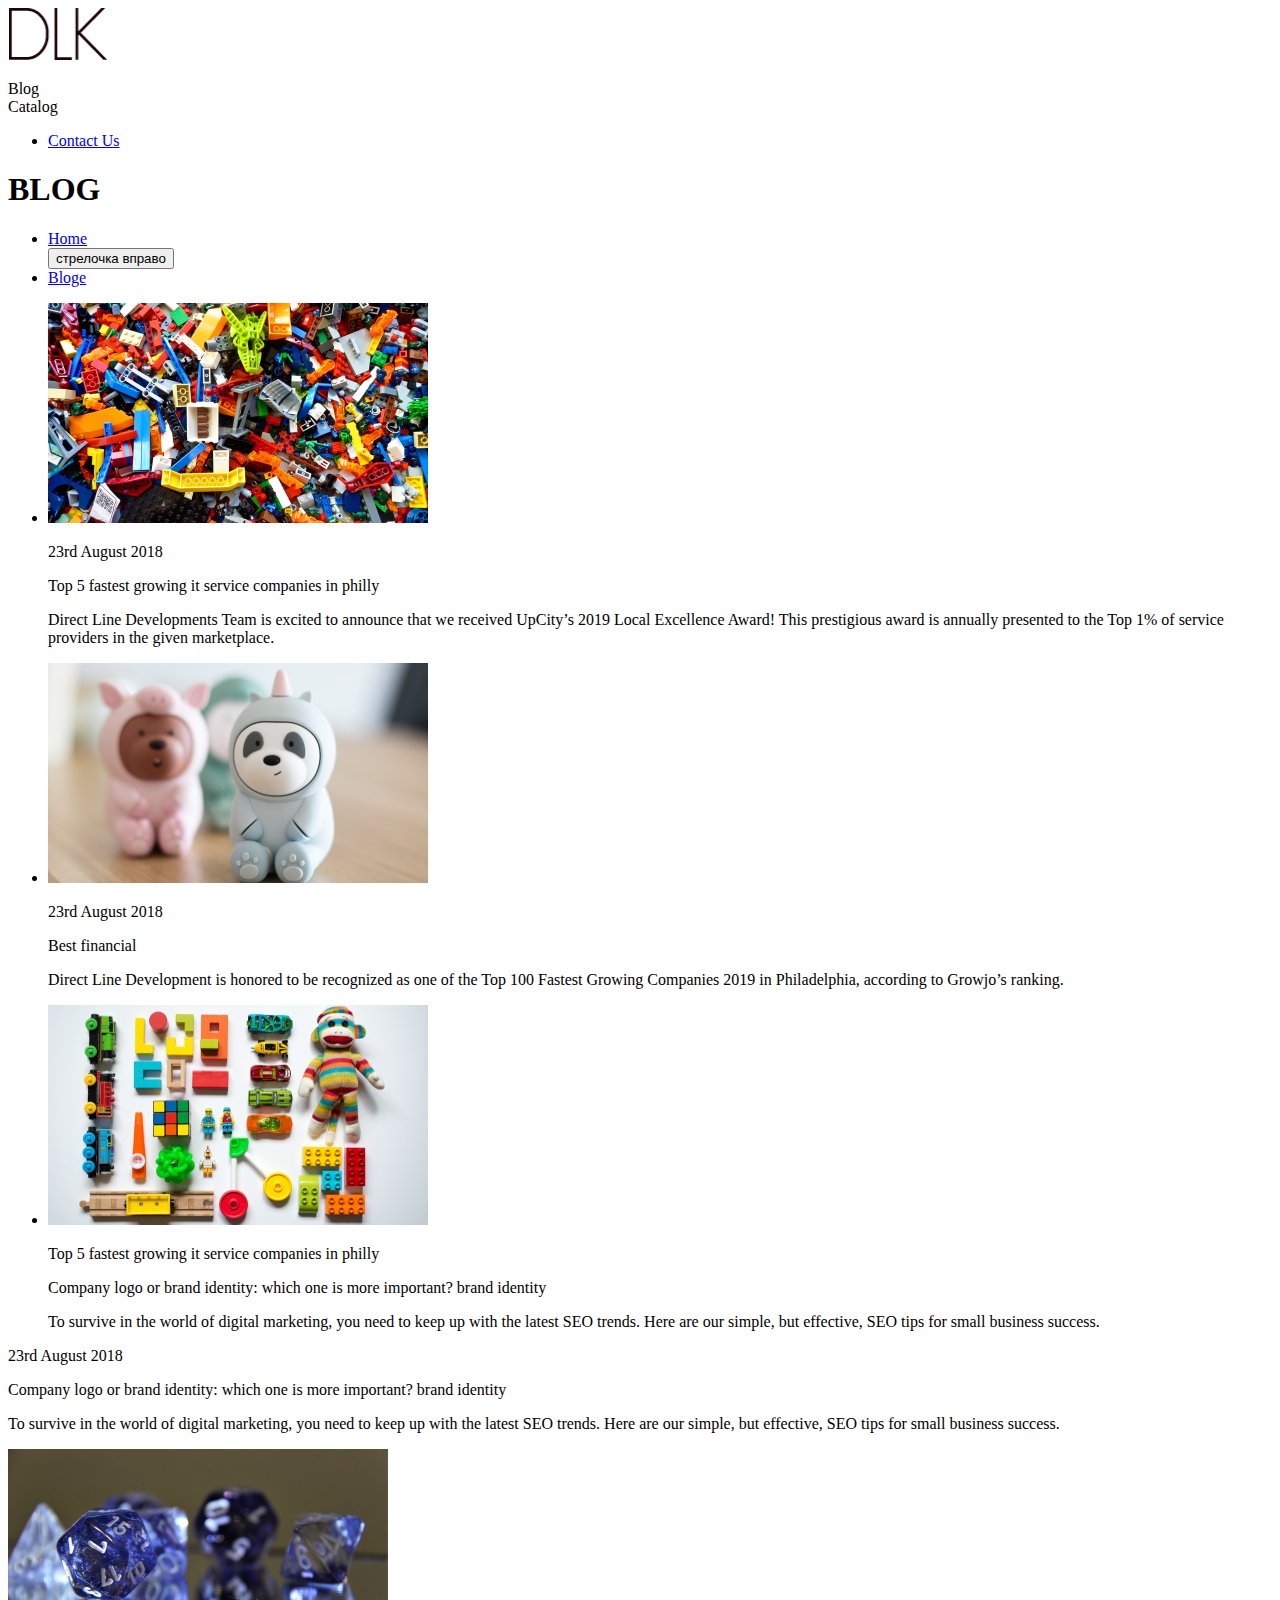
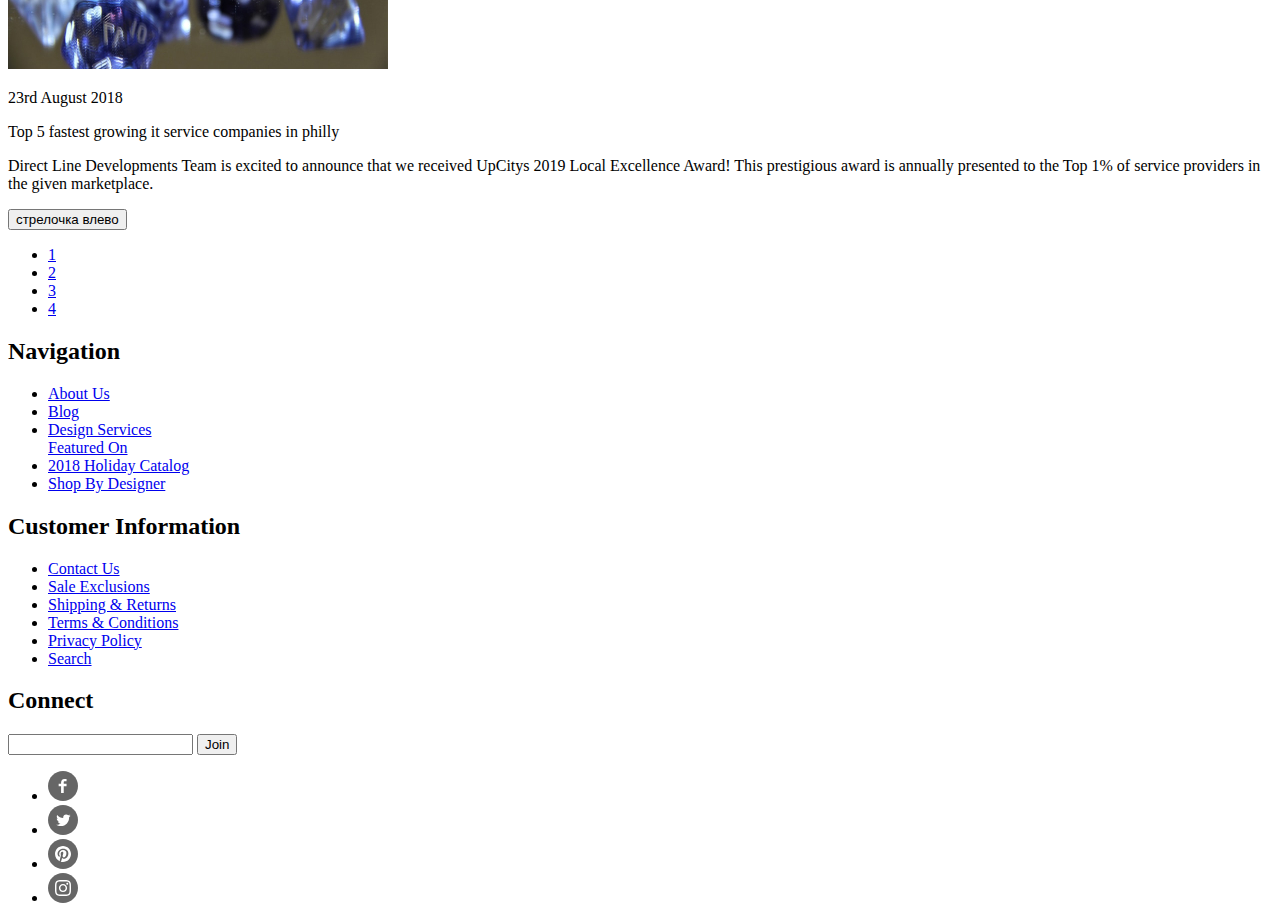
<file: yo-ignatieva-varvara-1-main/pages/blog.html>
<!DOCTYPE html>
<html lang="en">
<head>
    <meta charset="UTF-8">
    <meta http-equiv="X-UA-Compatible" content="IE=edge">
    <meta name="viewport" content="width=device-width, initial-scale=1.0">
    <title>Document</title>
</head>
<header class="heder container">
    <a href="/" class="header__link">
        <img src="./img.html/logo.png" alt="logo" height="52" width="100">
        <nav class="header__nav">
            <ul class="header__list">
            </ul>
            <li class="header__list-item undotted"><a href="#" class="header__list-link"></a>Blog</li>
                <li class="header__list-item undotted"><a href="#" class="header__list-link"></a>Catalog</li>
                <l<img src="./img.html/lego.jpg" alt="lego" >

            <ul class="header__list header__contact">
                <li class="header__list header__contact">
                    <a href="/" class="header__list-link linl__info">Contact Us</a>
                </li>
            </ul>
        </nav>
</header>
<main>
    <section class="containe__breadcrumps">
        <h1 class="title breadcrumps__title">BLOG</h1>
            <ul class="breadcrumps__list">
                <li class="breadcrumps__list-item"> <a class="breadcrumps__list-link" href="/">Home</a></li>
                <button class="pagination__arrow">стрелочка вправо</button> 
                <li class="breadcrumps__list-item"> <a class="breadcrumps__list-link" href="/">Bloge</a></li>
            </ul>
    </section>
    <section class="container__posts">
        <ul class="posts__list">
            <li class="posts__list-item">
                <img src="./img.html/lego.jpg" alt="lego" width="380px" height="220px">
                    <p class="posts__list-date">23rd August 2018</p>
                     <p class="">Top 5 fastest growing it service companies in philly</p>
                        <p class="">Direct Line Developments Team is excited to announce that we received UpCity’s 2019 Local Excellence Award! This prestigious award is annually presented to the Top 1% of service providers in the given marketplace.</p>
            </li>

            <li class="posts__list-item">
              <img src="./img.html/unicorn.jpg" alt="unicorn" width="380px" height="220px">
                <p class="posts__list-date">23rd August 2018</p>
                <p class="description">Best financial</p>
                <p class="description">Direct Line Development is honored to be recognized as one of the Top 100 Fastest Growing Companies 2019 in Philadelphia, according to Growjo’s ranking.</p>

            </li>

            <li class="posts__list-item class">
                <img src="./img.html/toys.jpg" alt="toys">
                <p class="posts__list-date">Top 5 fastest growing it service companies in philly</p>
                <p class="description">Company logo or brand identity: which one is more important? brand identity</p>
                <p class="description">To survive in the world of digital marketing, you need to keep up with the latest SEO trends. Here are our simple, but effective, SEO tips for small business success.</p>

            </li>
        </ul>
        <p class="posts__list-date">23rd August 2018</p>
                <p class="description">Company logo or brand identity: which one is more important? brand identity</p>
                <p class="description">To survive in the world of digital marketing, you need to keep up with the latest SEO trends. Here are our simple, but effective, SEO tips for small business success.</p>
            </li>


            <li class="posts__list-item">
                <img src="./img.html/dice.jpg" alt="dice">
                <p class="posts__list-date">23rd August 2018</p>
                <p class="description">Top 5 fastest growing it service companies in philly</p>
                <p class="description">Direct Line Developments Team is excited to announce that we received UpCitys 2019 Local Excellence Award! This prestigious award is annually presented to the Top 1% of service providers in the given marketplace.</p>
            </li>
        </ul>
    </ul>
    <div class="pagination">
       <button class="pagination__arrow">стрелочка влево</button> 
       <ul class="pagination__list">
         <li class="pagination__item">   
            <a href="#">1</a>
        </li>
        <li class="pagination__list-date">
            <a href="#">2</a>
        </li>
            <li class="pagination__item">   
                <a href="#">3</a>
            </li>
            <li class="pagination__list">
                <a href="#">4</a>
            </li>
       </ul>
    </div>
    </section>
</main>
<footer>
    <section class="footer__navigation">
        <h2>Navigation</h2>
            <ul class="footer__list">
                <li class="footer__list-item">
                    <a href="#">About Us</a>
                </li>

                <li class="footer__list-item">
                    <a href="#">Blog</a>
                </li>
                
                <li class="footer__list-item">
                    <a href="#">Design Services</a>
                </li>

                    <a href="#">Featured On</a>

                <li class="footer__list-item">
                    <a href="#">2018 Holiday Catalog</a>
                </li>

                <li class="footer__list-item">
                    <a href="#">Shop By Designer</a>

                </li>
            </ul>
    </section>
    <section class="footer__inbuformation">
        <h2>Customer Information</h2>
            <ul class="footer__list">
                <li class="footer__list-item">
                    <a href="#">Contact Us</a>
                </li>

                <li class="footer__list-item">
                    <a href="#">Sale Exclusions</a>
                </li>

                <li class="footer__list-item">
                    <a href="#">Shipping & Returns</a>
                </li>
                
                <li class="footer__list-item">
                    <a href="#">Terms & Conditions</a>
                </li>

                <li class="footer__list-item">
                    <a href="#">Privacy Policy</a>
                </li>

                <li class="footer__list-item">
                    <a href="#">Search</a>
                </li>
        </ul>
    </section>

    <section class="footer__connect">
        <h2>Connect</h2>
        <input type="search">
        <button class="">Join</button>
        <ul class="footer__list">

            <li class="footer__list-item">
                <a href="https://ru-ru.facebook.com/"><img src="./img.html/Facebook.svg" alt="переход на фейсбук"></a>
            </li>

            <li class="footer__list-item">
                <a href="https://twitter.com/?lang=ru"><img src="./img.html/Twitter.svg" alt="переход на твиттер"></a>

            </li>
            <li class="footer__list-item">
               <a href="https://ru.pinterest.com/"><img src="./img.html/Pinterest.svg" alt=" переход на пинтерест"></a>
            </li>

            <li class="footer__list-item">
                <a href="https://www.instagram.com/"><img src="./img.html/Instagram.svg" alt=" переход на инстаграм"></a>
            </li>
        </ul>
    </section>
</footer>

    </body>
    </html>
</file>
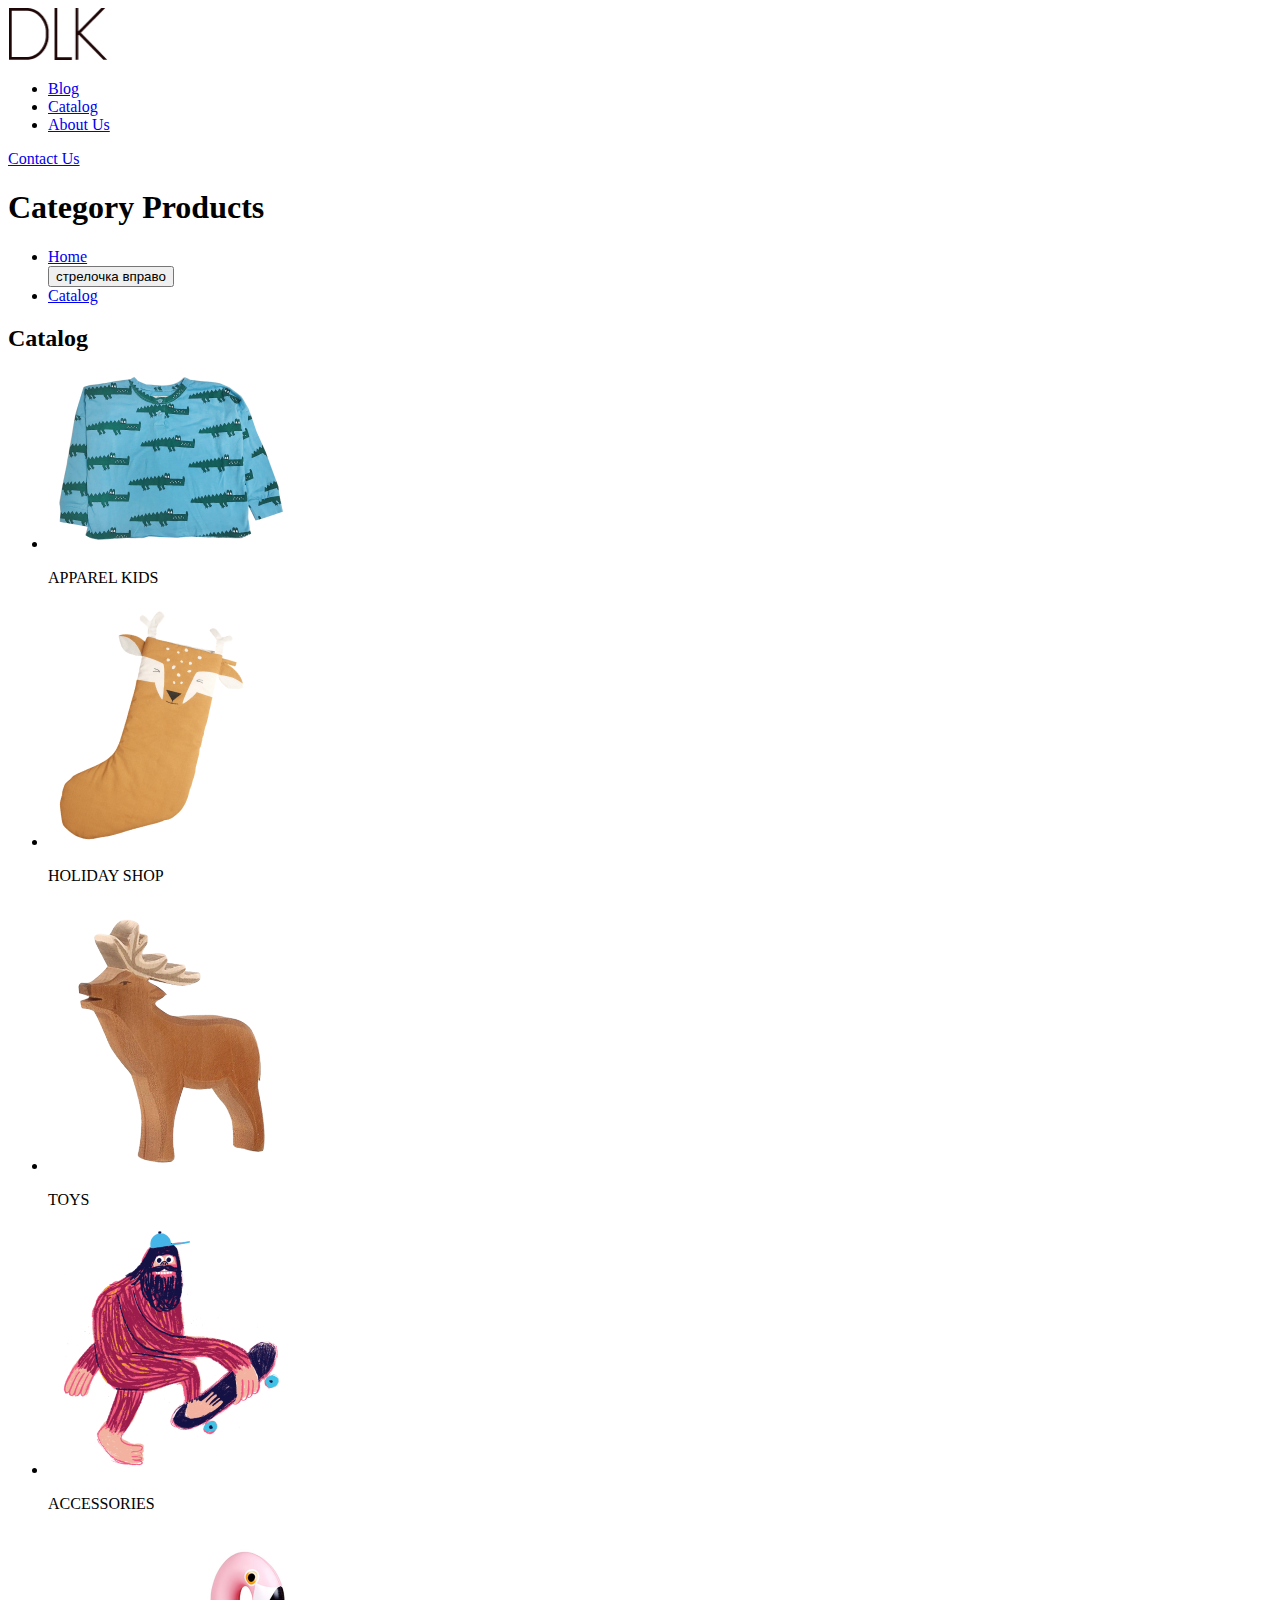
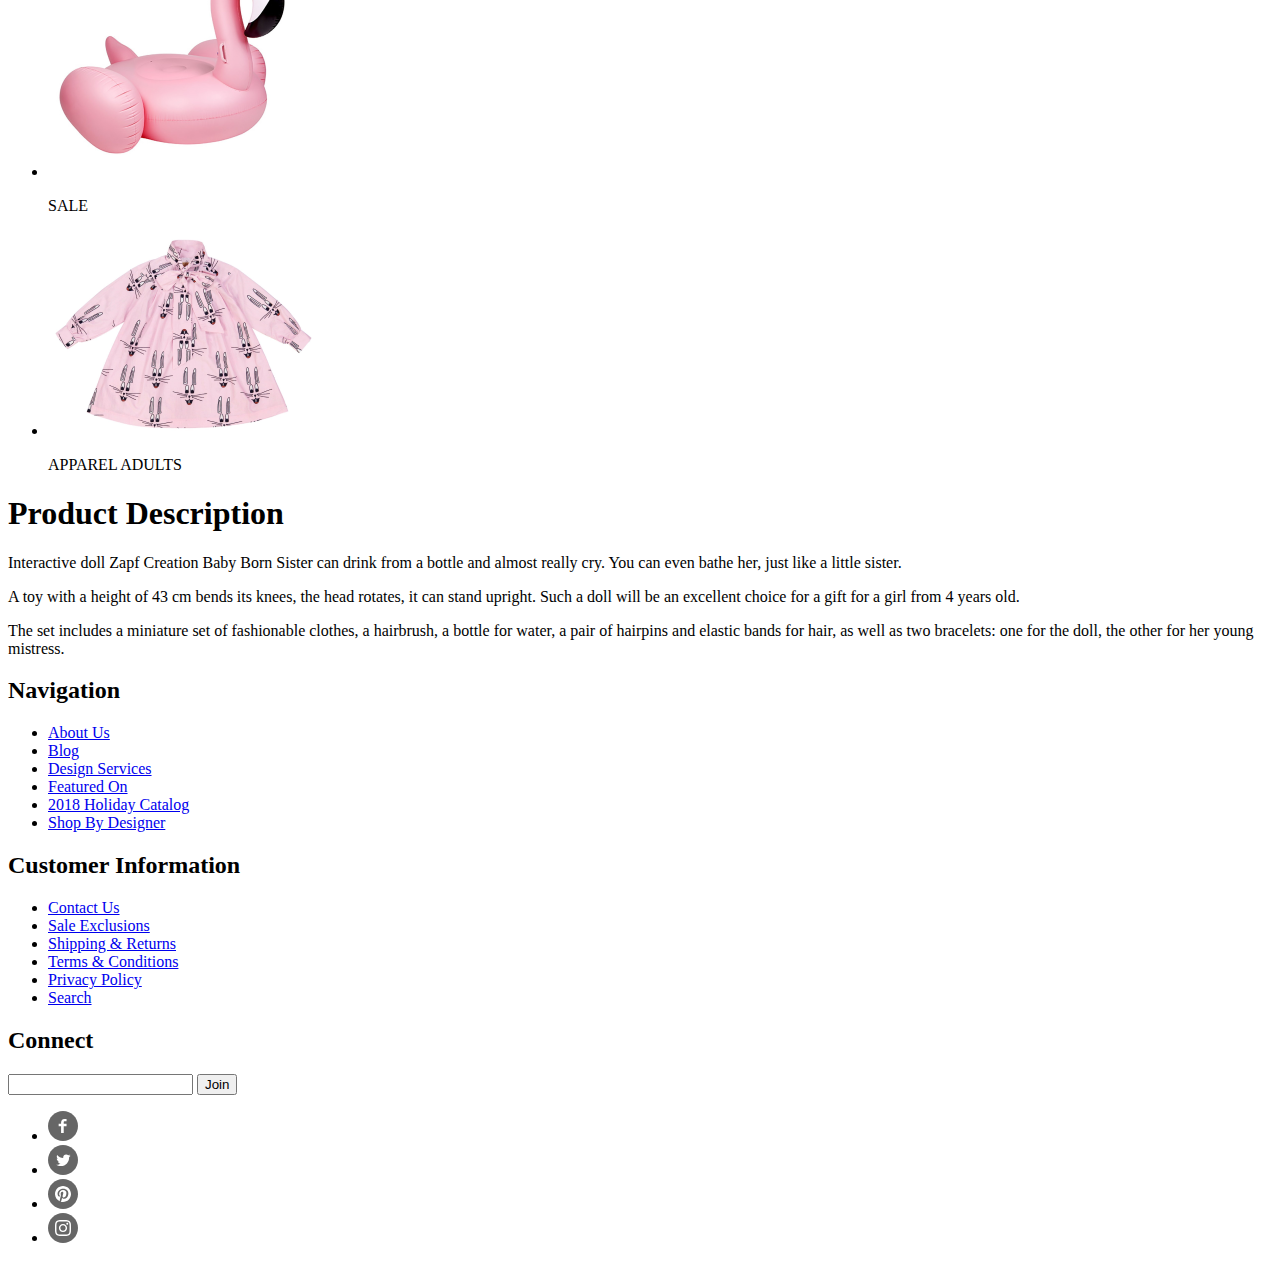
<file: yo-ignatieva-varvara-1-main/pages/catalog.html>
<!DOCTYPE html>
<html lang="en">
<head>
    <meta charset="UTF-8">
    <meta http-equiv="X-UA-Compatible" content="IE=edge">
    <meta name="viewport" content="width=device-width, initial-scale=1.0">
    <title>Document</title>
</head>
<header class="header__container">
    <a href="/" class="header__link">
    <img src="./img.html/logo.png" width="100px" height="52px">
    <nav class="header__nav">
        <ul class="header__list">
            <li class="header__list-item undotted"><a href="#" class="header__list-link">Blog</a></li>
            <li class="header__list-item undotted"><a href="#" class="header__list-link">Catalog</a></li>
            <li class="header__list-item undotted"><a href="#" class="header__list-link">About Us</a></li>
        </ul>
        <ul class="header__list header__contact"></ul>
        <li class="header__list-item header__contact-item undotted"><a class="header__list-link linl__info " href="#">Contact Us</a></li>
    </nav>
    </a>
</header>
<main>
    <section class="container">
        <h1 class="title breadcrumps__title">Category Products</h1>
        <ul class="breadcrumps__list">
            <li class="breadcrumps__list-item"><a href="#" class="breadcrumps__list-link">Home</a></li>
            <button class="pagination__arrow">стрелочка вправо</button> 
            <li class="breadcrumps__list-item"><a href="#" class="breadcrumps__list-link">Catalog</a></li>
        </ul>
    </section>
     <section class="container__category">
        <h2 class="hidden">Catalog</h2>
        <ul class="category__list">
            <li class="category__list">
                <img src="./img.html/APPARELKIDS.png" alt="apparel kids" class="category__list-img">
                    <a href="#" class="category__list-link"></a>
                    <p class="category__list-link">APPAREL KIDS</p>
            </li>
            <li class=" products__list-item">
                <img src="./img.html/HOLIDAYSHOP.png" alt="HOLIDAY SHOP" class="category__list-img">
                    <a href="#" class="products__list-link"></a>
                    <p class="description">HOLIDAY SHOP</p>
            </li>
            <li class="category__list-item">
                <img src="./img.html/TOYS.png" alt="toys" class="category__list-img">
                <a href="#" class="category__list-link"></a>
                <p class="description"> TOYS</p>
            </li>
            <li class="category__list-item">
                <img src="./img.html/ACCESSORIES.png" alt="ACCESSORIES" class="category__list-img">
                <a href="#" class="category__list-link"></a>
                    <p class="description">ACCESSORIES</p>
            </li>
            <li class="category__list-item">
                <img src="./img.html/flamingos.png" alt="SALE" class="category__list-img">
                <a href="#" class="category__list-link"></a>
                    <p class="description">SALE</p>
            </li>
            <li class="category__list-item">
                <img src="./img.html/APPARELADULTS.png" alt="APPAREL ADULTS" class="category__list-img">
                <a href="#" class="category__list-link"></a>
                    <p class="descriptiondescription">APPAREL ADULTS</p>
            </li>
        </ul>
     </section>
     <section class="container__">
        <h1>Product Description</h1>
            <p class="description">Interactive doll Zapf Creation Baby Born Sister can drink from a bottle and almost really cry. You can even bathe her, just like a little sister.</p>
            <p class="description">A toy with a height of 43 cm bends its knees, the head rotates, it can stand upright. Such a doll will be an excellent choice for a gift for a girl from 4 years old.</p>
            <p class="description">The set includes a miniature set of fashionable clothes, a hairbrush, a bottle for water, a pair of hairpins and elastic bands for hair, as well as two bracelets: one for the doll, the other for her young mistress.</p>
     </section>
     <footer>
        <section class="footer__navigation">
            <h2>Navigation</h2>
                <ul class="footer__list">
                    <li class="footer__list-item">
                        <a href="#">About Us</a>
                    </li>
    
                    <li class="footer__list-item">
                        <a href="#">Blog</a>
                    </li>
                    
                    <li class="footer__list-item">
                        <a href="#">Design Services</a>
                    </li>
    
                    <li class="footer__information">
                        <a href="#">Featured On</a>
                    </li>
    
                    <li class="footer__list-item">
                        <a href="#">2018 Holiday Catalog</a>
                    </li>
    
                    <li class="footer__list-item">
                        <a href="#">Shop By Designer</a>
                    </li>
                </ul>
        </section>
        <section class="footer__information">
            <h2>Customer Information</h2>
                <ul class="footer__list">
                    <li class="footer__list-item">
                        <a href="#">Contact Us</a>
                    </li>
                    <li class="footer__information">
                        <a href="#">Sale Exclusions</a>
                    </li>
    
                    <li class="footer__list-item">
                        <a href="#">Shipping & Returns</a>
                    </li>
                    
                    <li class="footer__list-item">
                        <a href="#">Terms & Conditions</a>
                    </li>
    
                    <li class="footer__list-item">
                        <a href="#">Privacy Policy</a>
                    </li>
    
                    <li class="footer__list-item">
                        <a href="#">Search</a>
                    </li>
            </ul>
        </section>
        <section class="footer__connect">
            <h2>Connect</h2>
            <input type="search">
            <button class="type">Join</button>
            <ul class="footer__list">
    
                <li class="footer__list-item">
                    <a href="https://ru-ru.facebook.com/"><img src="./img.html/Facebook.svg" alt="переход на фейсбук"></a>
                </li>
    
                <li class="footer__list-item">
                    <a href="https://twitter.com/?lang=ru"><img src="./img.html/Twitter.svg" alt="переход на твиттер"></a>
                </li>
                <li class="footer__list-item">
                    <a href="https://ru.pinterest.com/"><img src="./img.html/Pinterest.svg" alt=" переход на пинтерест"></a>   
                </li>
    
                <li class="footer__list-item">
                    <a href="https://www.instagram.com/"><img src="./img.html/Instagram.svg" alt=" переход на инстаграм"></a>
                </li>
            </ul>
        </section>
    
    </footer>
</main>
<body>
    
</body>
</html>
</file>
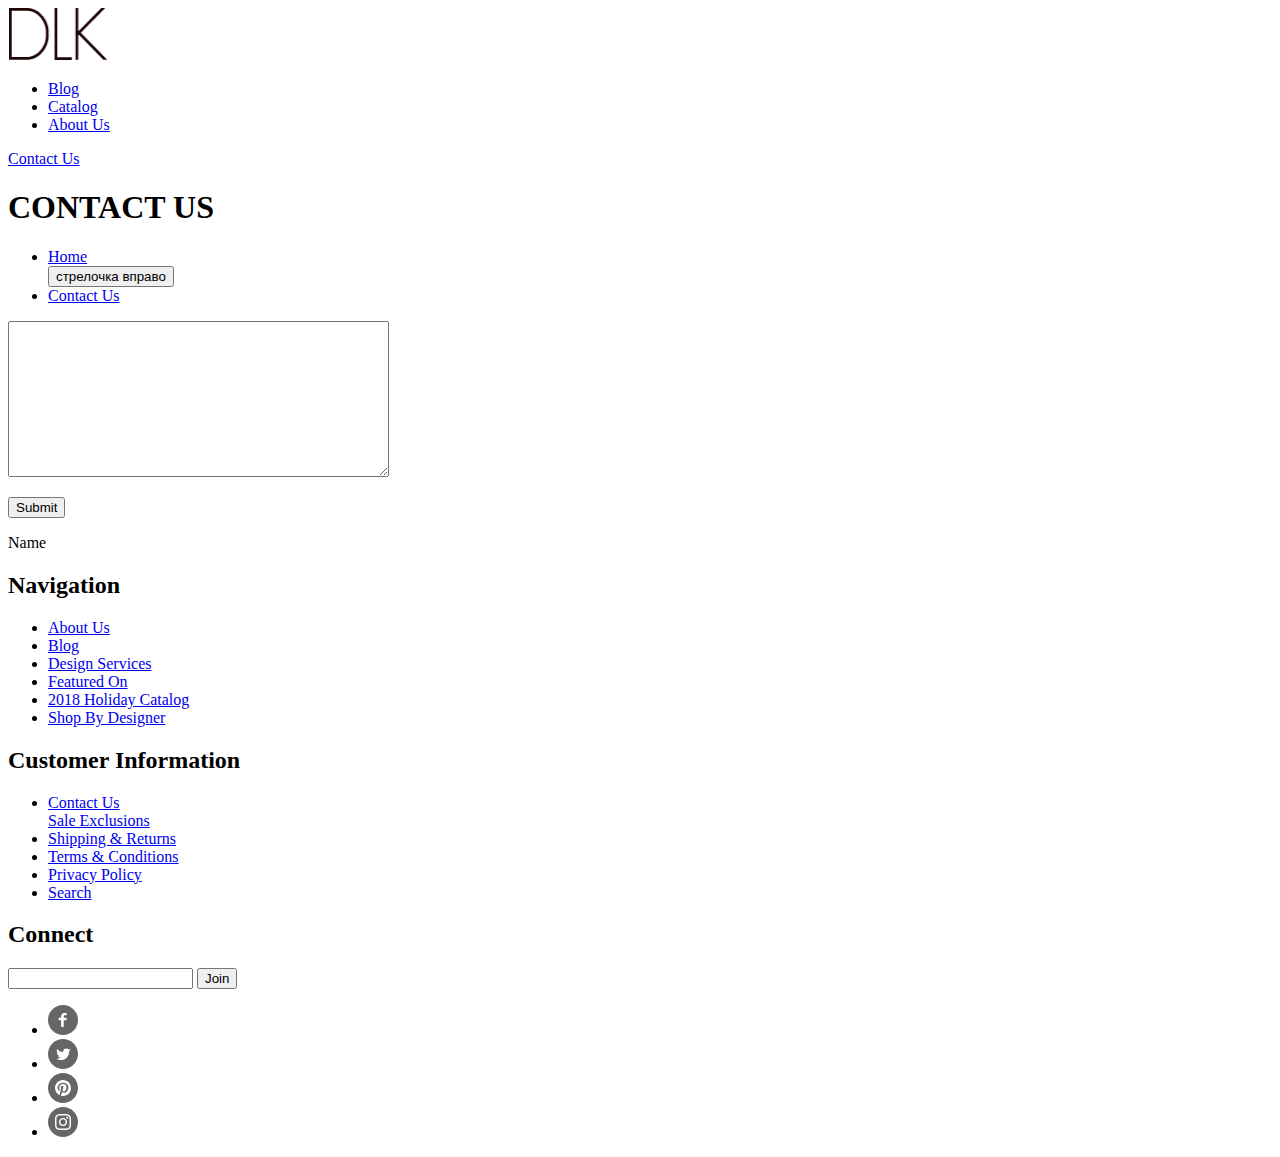
<file: yo-ignatieva-varvara-1-main/pages/contact us.html>
<!DOCTYPE html>
<html lang="en">
<head>
    <meta charset="UTF-8">
    <meta http-equiv="X-UA-Compatible" content="IE=edge">
    <meta name="viewport" content="width=device-width, initial-scale=1.0">
    <title>Document</title>
</head>
<header class="header__container">
    <a href="/" class="header__link"></a>
        <img src="./img.html/logo.png" alt="logo" width="100" height="52" >   
        <nav class="header__nav">
   <ul class="header__list">
       <li class="header__list-item undotted"><a href="#" class="header__list-link"> Blog</a></li>
       <li class="header__list-item undotted"><a href="#" class="header__list-link">Catalog</a></li>
       <li class="header__list-item undotted"><a href="#" class="header__list-link">About Us</a></li>
   </ul>
   <ul class="header__list header__contact"></ul>
       <li class="header__list header__contact"><a class="header__list-link linl__info" href="#">Contact Us</a></li>
    </nav>
   </a>
</header>
<section class="container__breadcrumps">
    <h1 class="title breadcrumps__title">CONTACT US</h1>
    <ul class="breadcrumps__list">
        <li class="breadcrumps__list-item"> <a class="breadcrumps__list-link" href="/">Home</a></li>
        <button class="pagination__arrow">стрелочка вправо</button> 
        <li class="breadcrumps__list-item"> <a class="breadcrumps__list-link" href="/">Contact Us</a></li>
    </ul>    
</section>

<form action="textarea1.php" method="post">
    <p><textarea rows="10" cols="45" name="text"></textarea></p>
    <p><input type="submit" value="Submit"></p>
  </form>
        <p class="desc__row">Name</p>
<footer>
    <section class="footer__navigation">
        <h2>Navigation</h2>
            <ul class="footer__list">
                <li class="footer__list-item">
                    <a href="#">About Us</a>
                </li>
                <li class="footer__list-item">
                    <a href="#">Blog</a>
                </li>  
                <li class="footer__list-item">
                    <a href="#">Design Services</a>
                </li>
                <li class="footer__list-item">
                    <a href="#">Featured On</a>
                </li>
        
                <li class="footer__list-item">
                            <a href="#">2018 Holiday Catalog</a>
                </li>
        
                        <li class="footer__list-item">
                            <a href="#">Shop By Designer</a>
                        </li>
                    </ul>
            </section>
            <section class="footer__information">
                <h2>Customer Information</h2>
                    <ul class="footer__list">
                        <li class="footer__list-item">
                            <a href="#">Contact Us</a>
                        </li>
                            <a href="#">Sale Exclusions</a>
                        </li>
        
                        <li class="footer__list-item">
                            <a href="#">Shipping & Returns</a>
                        </li>
                        
                        <li class="footer__list-item">
                            <a href="#">Terms & Conditions</a>
                        </li>
        
                        <li class="footer__list-item">
                            <a href="#">Privacy Policy</a>
                        </li>
        
                        <li class="footer__list-item">
                            <a href="#">Search</a>
                        </li>
                </ul>
            </section>
            <section class="footer__connect">
                <h2>Connect</h2>
                <input type="search">
                <button class="type">Join</button>
                <ul class="footer__list">
        
                    <li class="footer__list-item">
                        <a href="https://ru-ru.facebook.com/"><img src="./img.html/Facebook.svg" alt="переход на фейсбук"></a>
                    </li>
        
                    <li class="footer__list-item">
                        <a href="https://twitter.com/?lang=ru"><img src="./img.html/Twitter.svg" alt="переход на твиттер"></a>
                    </li>
                    <li class="footer__list-item">
                       <a href="https://ru.pinterest.com/"><img src="./img.html/Pinterest.svg" alt=" переход на пинтерест"></a>
                    </li>
        
                    <li class="footer__list-item">
                        <a href="https://www.instagram.com/"><img src="./img.html/Instagram.svg" alt=" переход на инстаграм"></a>
                    </li>
                </ul>
            </section>
        
        </footer>
  <body>

  </body>
</html>
</file>
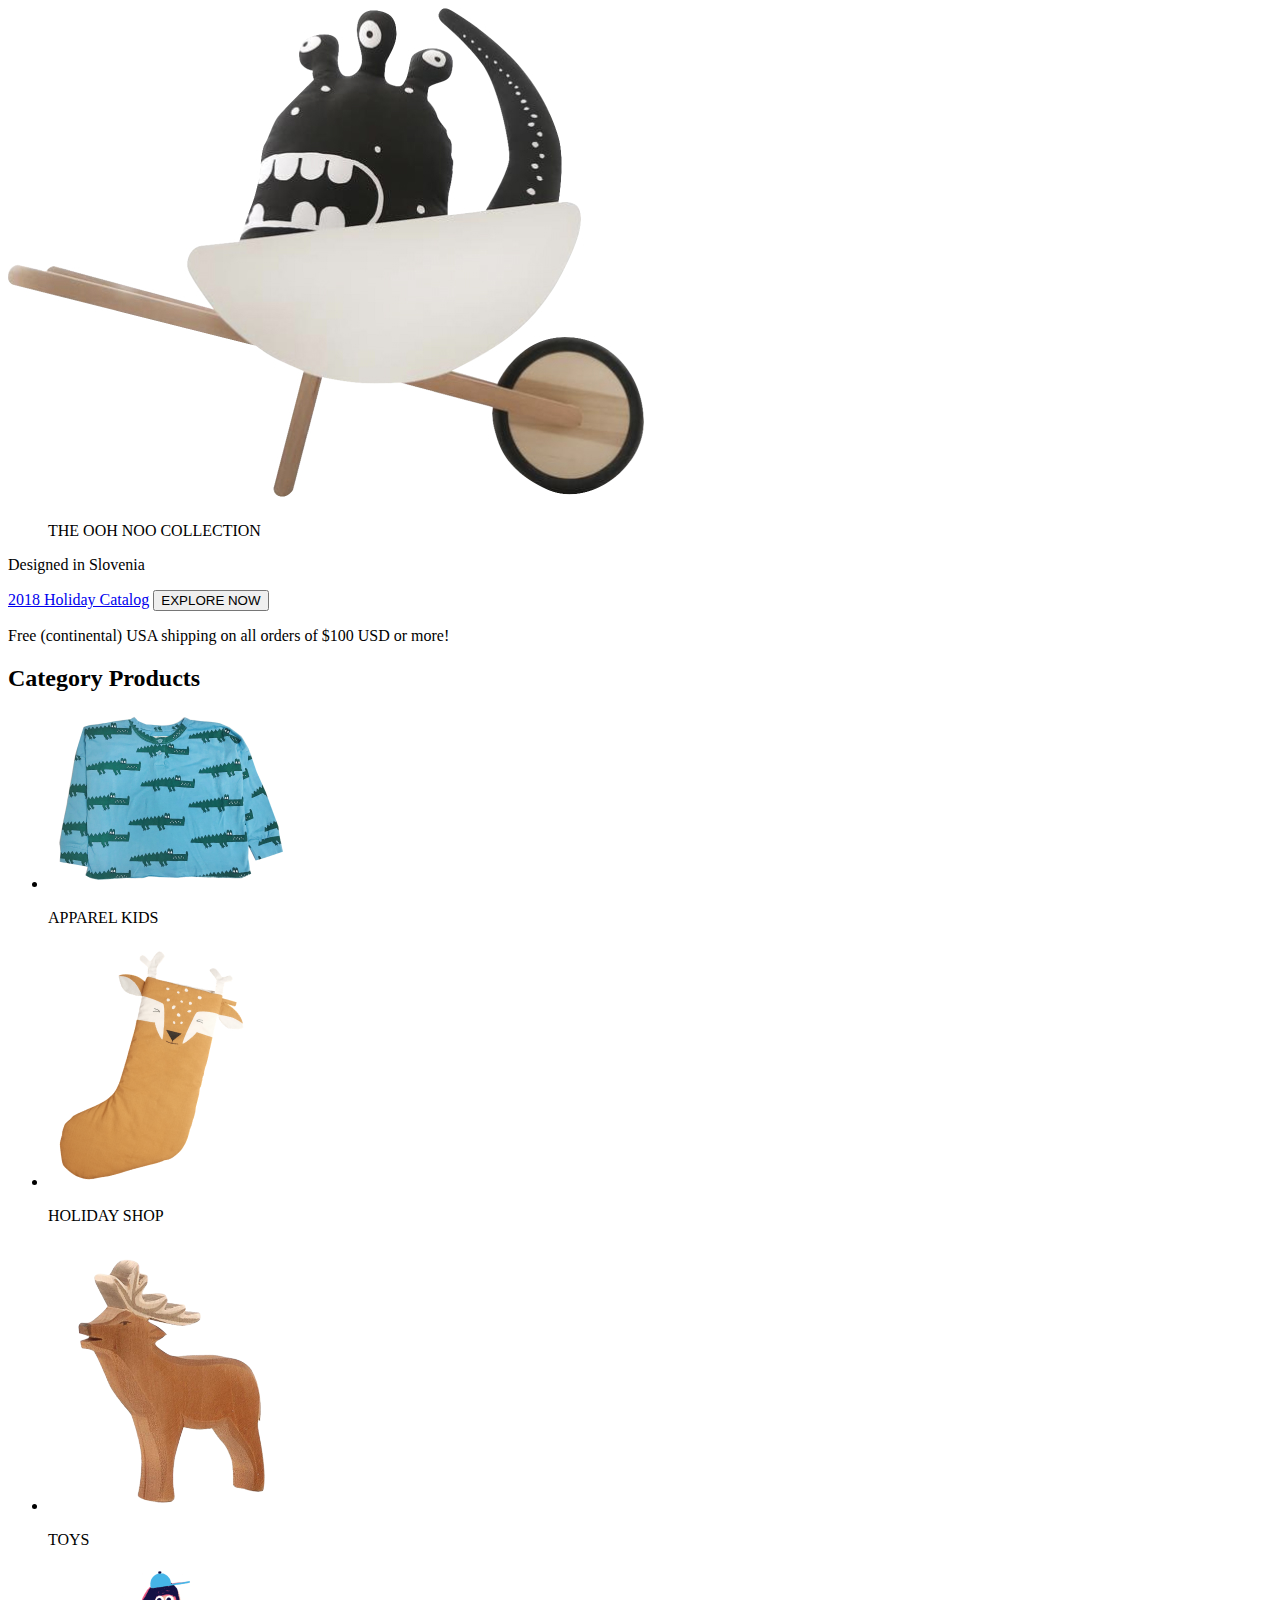
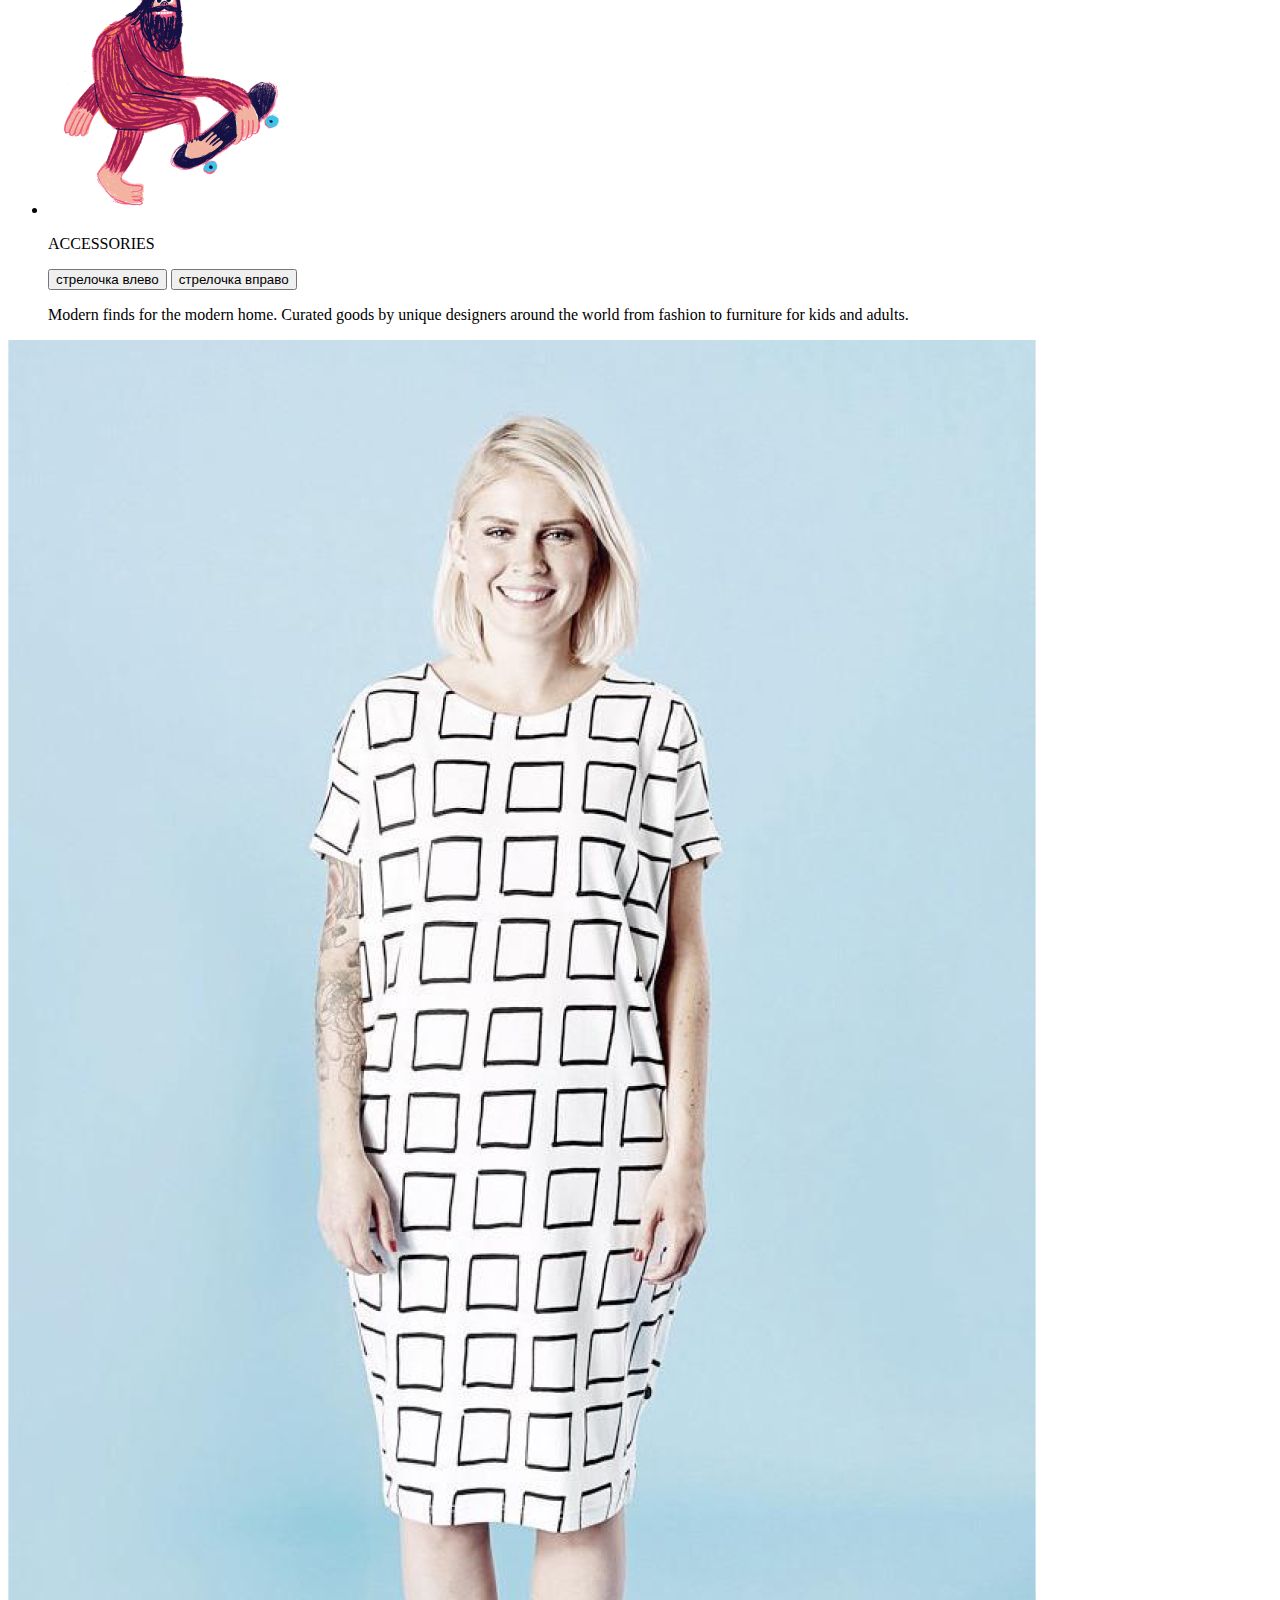
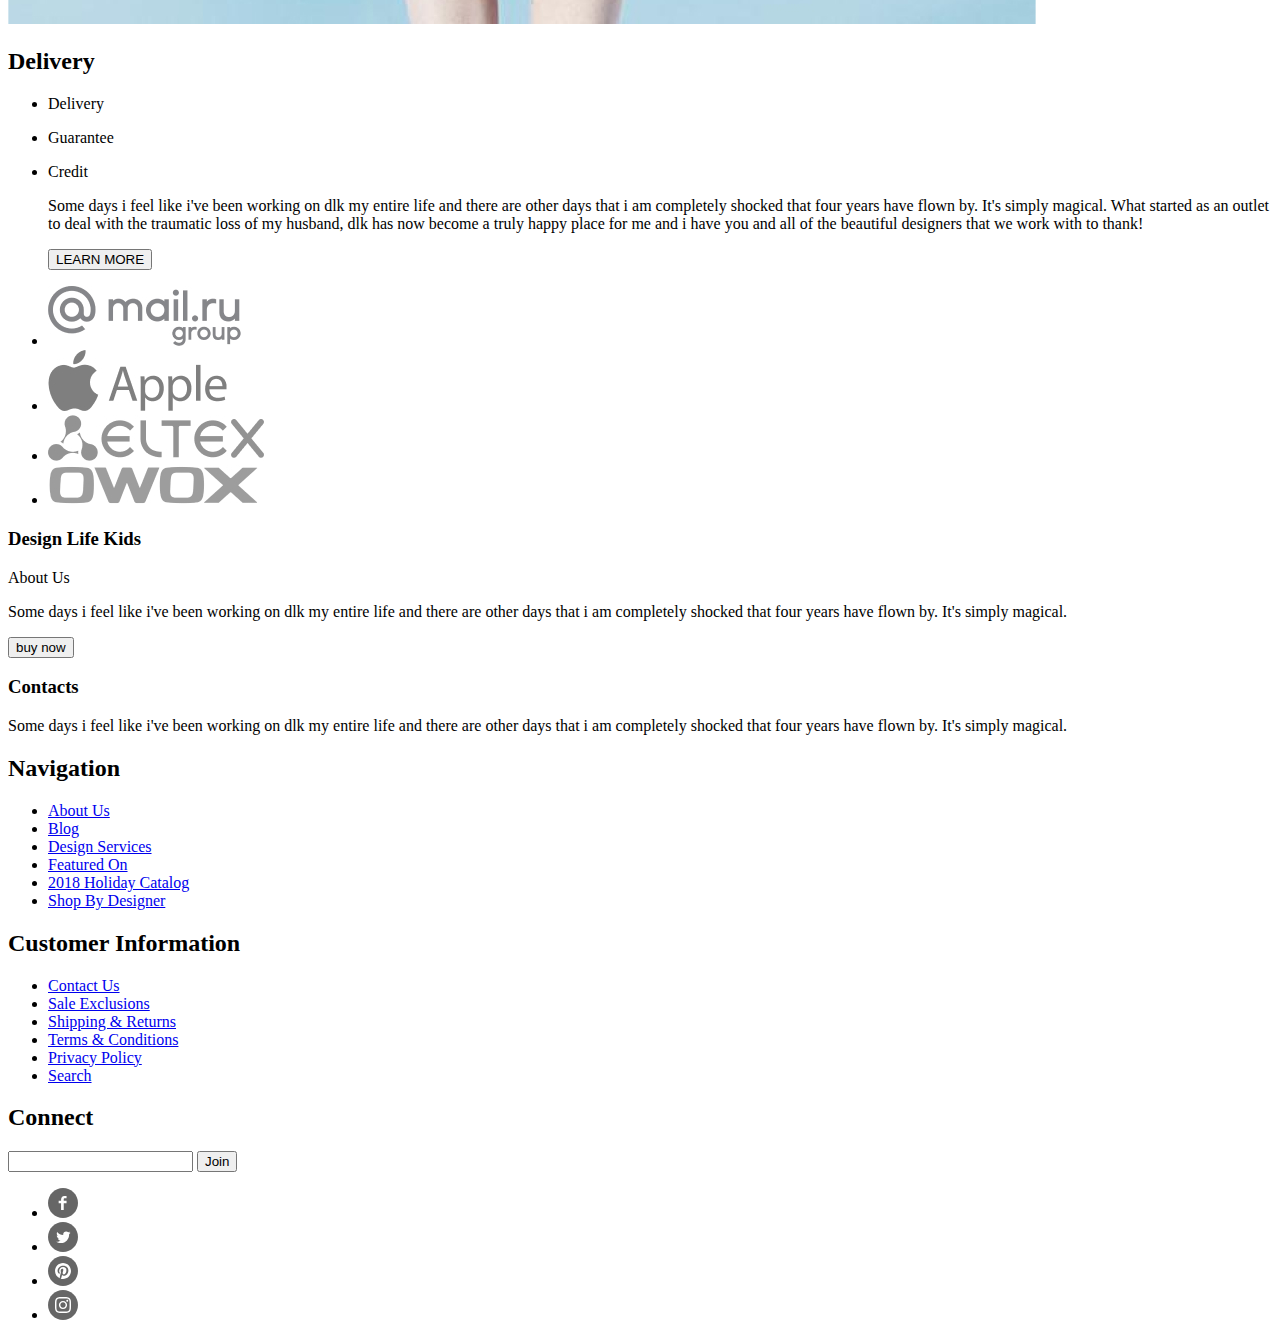
<file: yo-ignatieva-varvara-1-main/pages/main.html>
<!DOCTYPE html>
<html lang="en">
<head>
    <meta charset="UTF-8">
    <meta http-equiv="X-UA-Compatible" content="IE=edge">
    <meta name="viewport" content="width=device-width, initial-scale=1.0">
    <title>Document</title>
</head>

<main>
    <section class="container">
        <img src="./img.html/monster.jpg" alt="monster">
    <h1 class="title breadcrumps__title"></h1> 
        <ul class="breadcrumps__list">THE OOH NOO COLLECTION</ul>
            <p class="description">Designed in Slovenia</p>
           
                        <a href="#">2018 Holiday Catalog</a>
                    </li>
      <button class="">EXPLORE NOW</button>
             <p class="description">Free (continental) USA shipping on all orders of $100 USD or more!</p>
    </section>
    <section class="container__information">
        <h2 class="hidden">Category Products</h2>
            <ul class="category__list">
                 <li class="category__list">
                    <img src="./img.html/APPARELKIDS.png" alt="apparal kids" class="category__list-img">
                        <a href="#" class="category__list-link"></a>
                        <p class="category__list-link">APPAREL KIDS</p>
                </li>
                <li class="category__list">
                    <img src="./img.html/HOLIDAYSHOP.png" alt="holiday shop" class="category__list-img">
                        <a href="#" class="category__list-link"></a>
                        <p class="category__list-link">HOLIDAY SHOP</p>
                </li>
                <li class="category__list">
                    <img src="./img.html/TOYS.png" alt="toys" class="category__list-img">
                    <a href="#" class="category__list-link"></a>
                    <p class="category__list-link">TOYS</p>
                </li>
                <li class="category__list">
                        <img src="./img.html/ACCESSORIES.png" alt="accessories" class="category__list-img">
                        <a href="#" class="category__list-link"></a>
                        <p class="category__list-link">ACCESSORIES</p>
                            <button class="type">cтрелочка влево</button>
                            <button class="type"> стрелочка вправо</button>
                            <p class="description">Modern finds for the modern home. Curated goods by unique designers around the world from fashion to furniture for kids and adults.</p>
                </li>
            </ul>
    </section>
    <section class="container__">
        <img src="./img.html/womanindress.jpg" alt="woman in dress">
        <h2 class="hidden">Delivery</h2>
        <ul class="__list">
            <li class="__list-item">
                <p class="description">Delivery</p>

            </li>
            <li class="__list-item">
                <p class="description">Guarantee</p>
                
            </li>
            <li class="__list-item">
                <p class="description">Credit</p>
            </li>
            <p class="description">Some days i feel like i've been working on dlk my entire life and there are other days that i am completely shocked that four years have flown by. It's simply magical.
                What started as an outlet to deal  with the traumatic loss of my husband, dlk has now become a truly happy place for me and i have you and all of the beautiful designers that we work with to thank!
                </p>
                <button class="type">LEARN MORE</button>
        </ul>
            <ul class="__list">
                <li class="__list-item">
                    <img src="./img.html/mail.ru.jpg" alt="mail.ru">
                </li>
                <li class="__list-item">
                    <img src="./img.html/apple.jpg" alt="apple">
                </li>
                <li class="__list-item">
                    <img src="./img.html/eltex.jpg" alt="eltex">
                </li>
                <li class="__list-item">
                    <img src="./img.html/owox.jpg" alt="owox">
                </li>
            </ul>
    </section>
    <section class="container__">
        <h3 class="hidden">Design Life Kids</h3>
            <p class="description">About Us</p>
            <p class="description">Some days i feel like i've been working on dlk my entire life and there are other days that i am completely shocked that four years have flown by. It's simply magical.  </p>
            <button class="type">buy now</button>
    </section>
    <section class="container__">
        <h3 class="hidden">Contacts</h3>
            <p class="description">Some days i feel like i've been working on dlk my entire life and there are other days that i am completely shocked that four years have flown by. It's simply magical.</p>

    </section>
</main>
<footer>
    <section class="footer__navigation">
        <h2>Navigation</h2>
            <ul class="footer__list">
                <li class="footer__list-item">
                    <a href="#">About Us</a>
                </li>

                <li class="footer__list-item">
                    <a href="#">Blog</a>
                </li>
                
                <li class="footer__list-item">
                    <a href="#">Design Services</a>
                </li>

                <li class="footer__information">
                    <a href="#">Featured On</a>
                </li>

                <li class="footer__list-item">
                    <a href="#">2018 Holiday Catalog</a>
                </li>

                <li class="footer__list-item">
                    <a href="#">Shop By Designer</a>
                </li>
            </ul>
    </section>
    <section class="footer__information">
        <h2>Customer Information</h2>
            <ul class="footer__list">
                <li class="footer__list-item">
                    <a href="#">Contact Us</a>
                </li>
                <li class="footer__information">
                    <a href="#">Sale Exclusions</a>
                </li>

                <li class="footer__list-item">
                    <a href="#">Shipping & Returns</a>
                </li>
                
                <li class="footer__list-item">
                    <a href="#">Terms & Conditions</a>
                </li>

                <li class="footer__list-item">
                    <a href="#">Privacy Policy</a>
                </li>

                <li class="footer__list-item">
                    <a href="#">Search</a>
                </li>
        </ul>
    </section>
    <section class="footer__connect">
        <h2>Connect</h2>
        <input type="search">
        <button class="type">Join</button>
        <ul class="footer__list">

            <li class="footer__list-item">
                <a href="https://ru-ru.facebook.com/"><img src="./img.html/Facebook.svg" alt="переход на фейсбук"></a>
            </li>

            <li class="footer__list-item">
                <a href="https://twitter.com/?lang=ru"><img src="./img.html/Twitter.svg" alt="переход на твиттер"></a>
            </li>
            <li class="footer__list-item">
                <a href="https://ru.pinterest.com/"><img src="./img.html/Pinterest.svg" alt=" переход на пинтерест"></a>   
            </li>

            <li class="footer__list-item">
                <a href="https://www.instagram.com/"><img src="./img.html/Instagram.svg" alt=" переход на инстаграм"></a>
            </li>
        </ul>
    </section>

</footer>
<body>

</body>
</html>
</file>
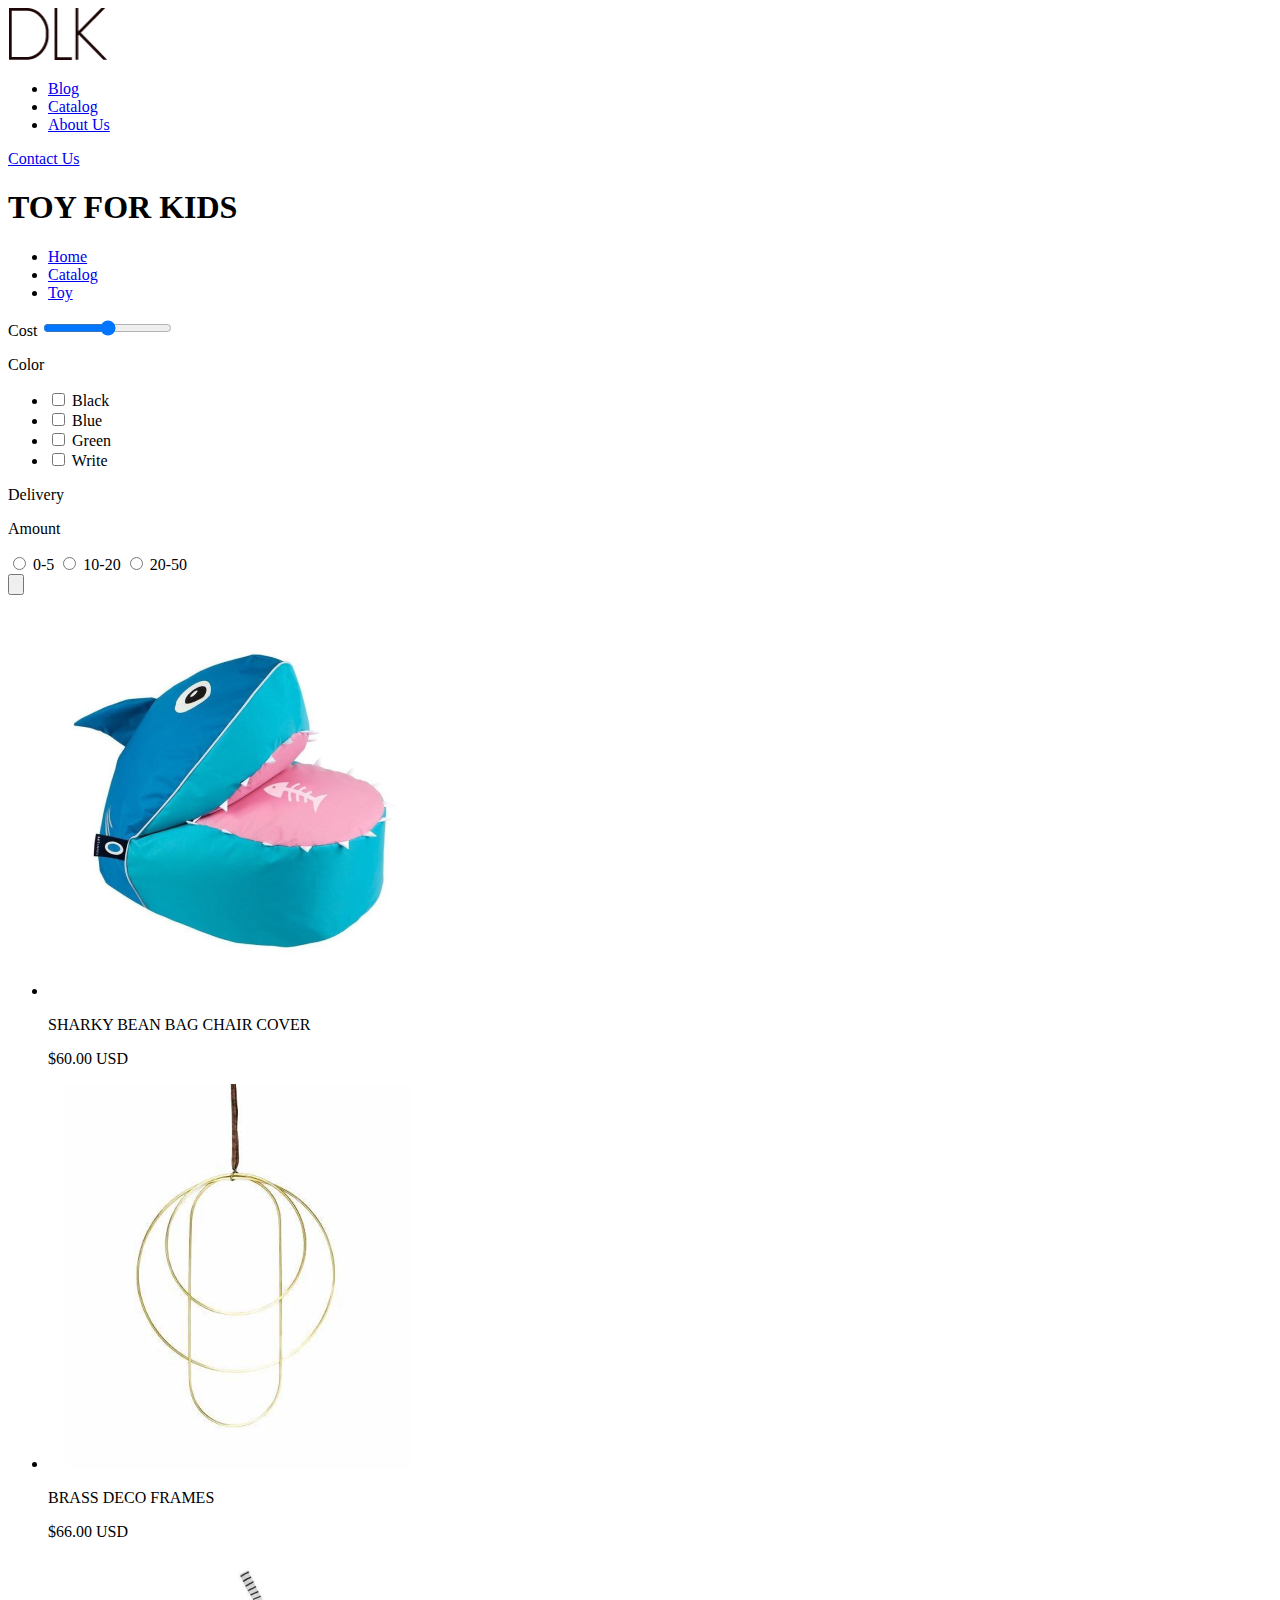
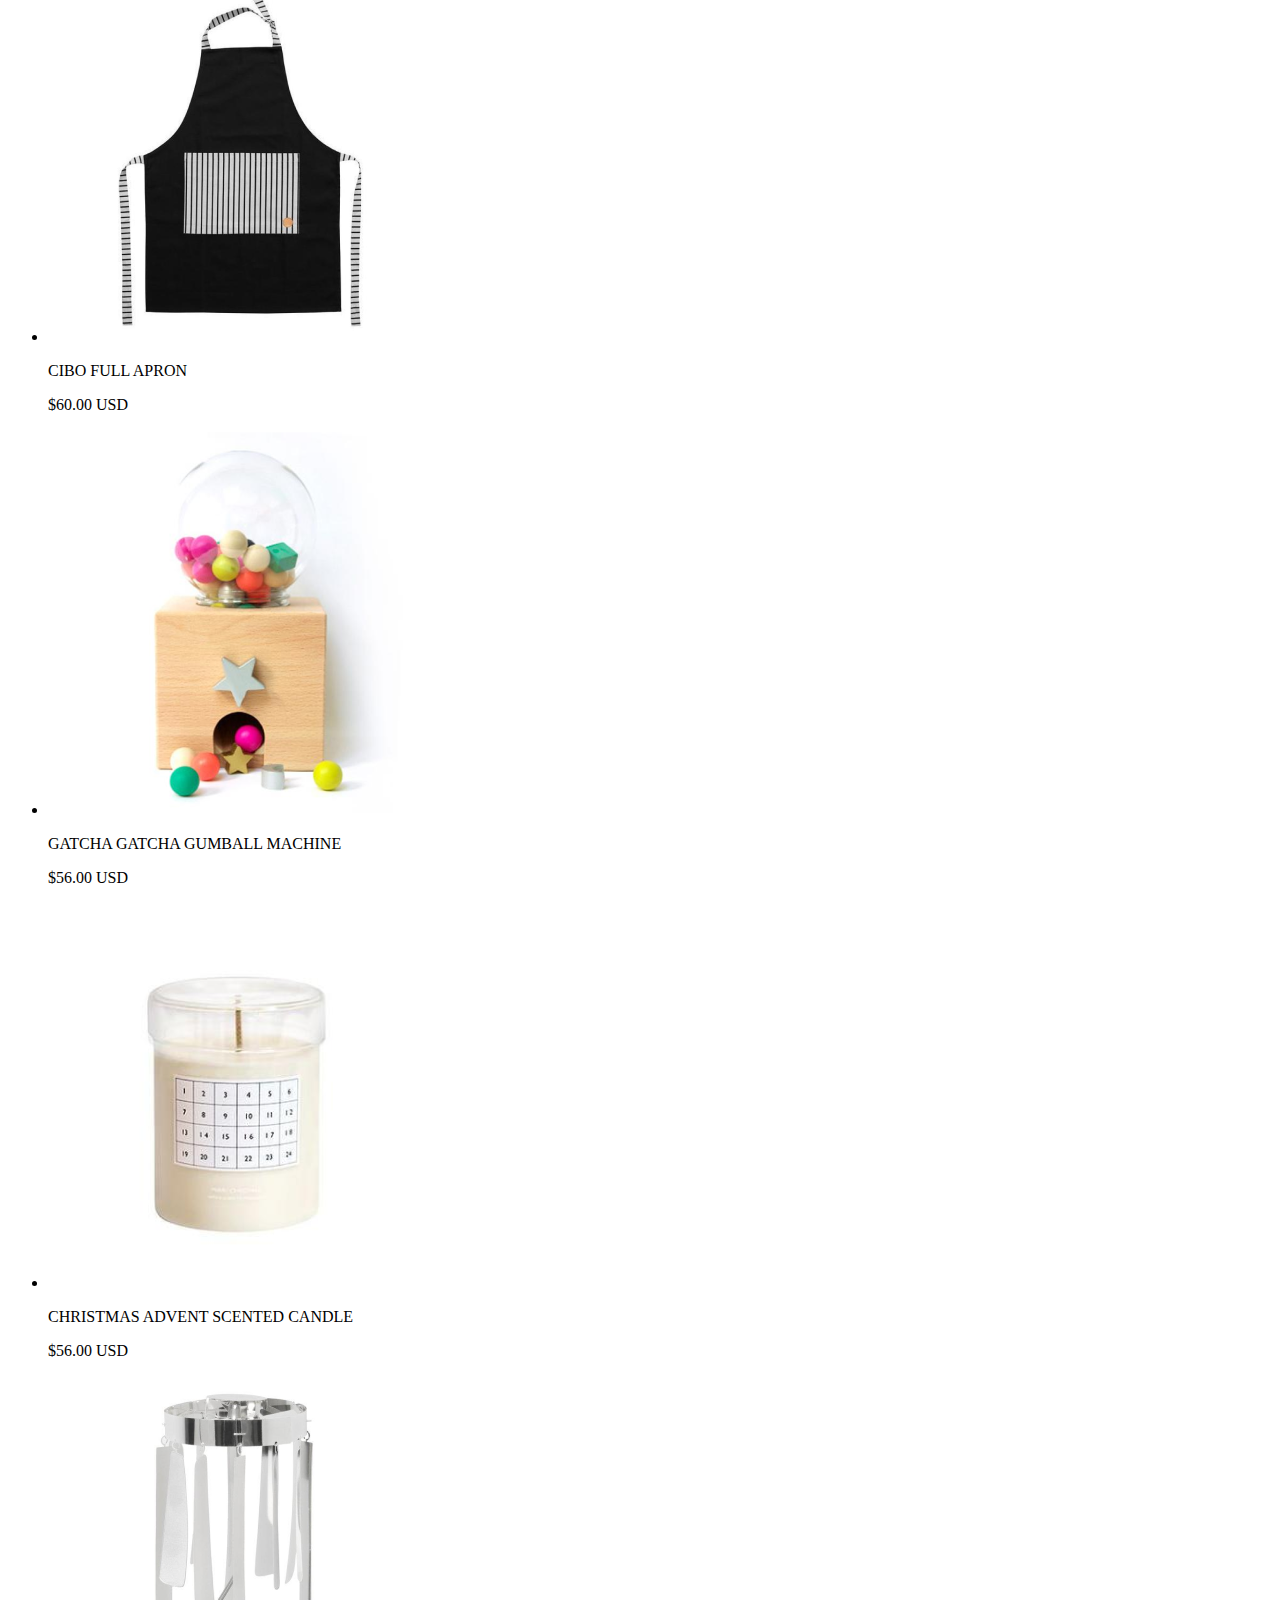
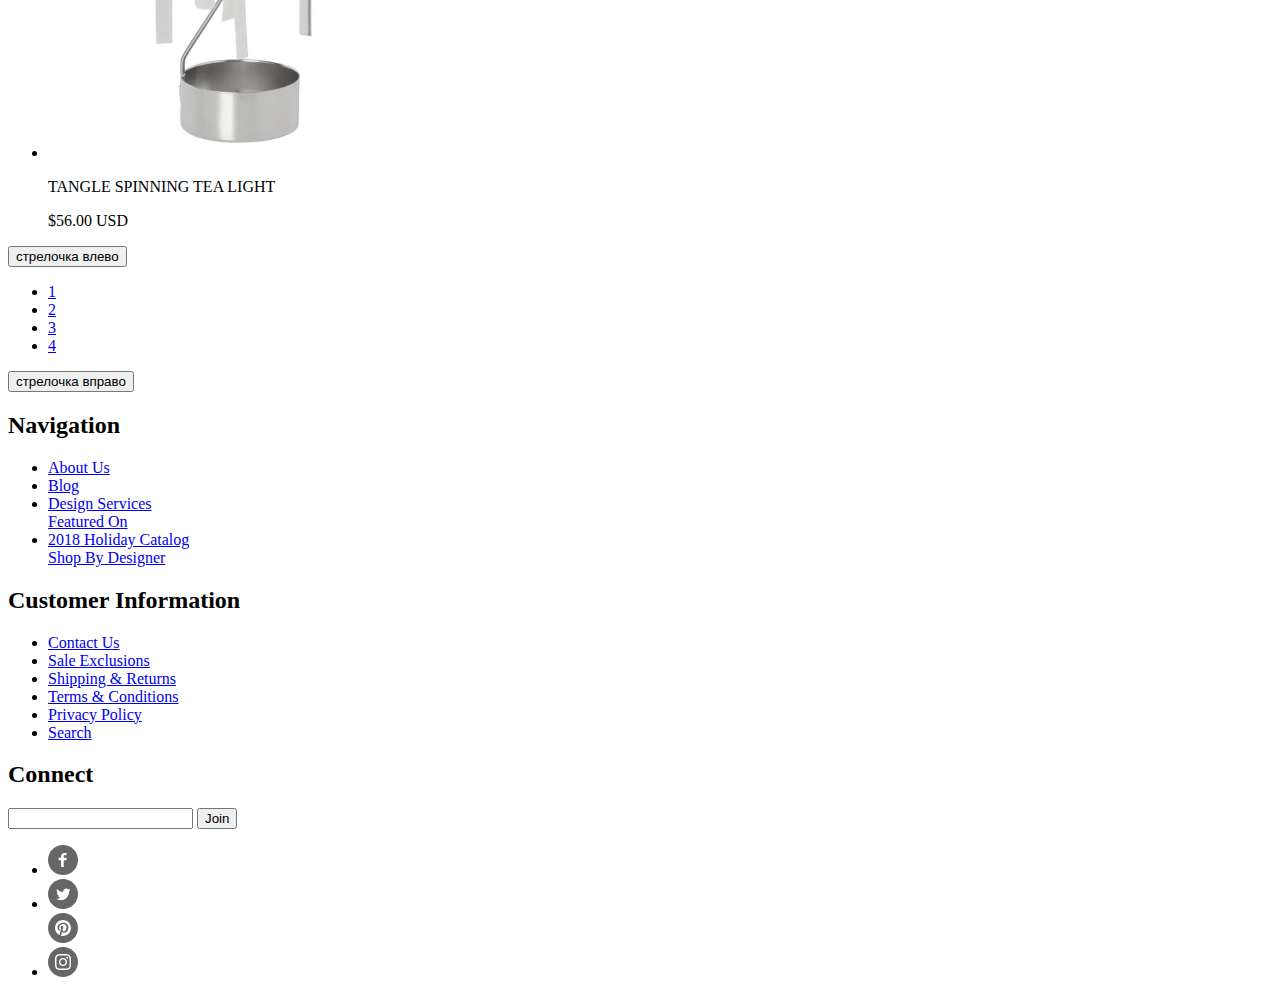
<file: yo-ignatieva-varvara-1-main/pages/toys.html>
<!DOCTYPE html>
<html lang="en">
<head>
    <meta charset="UTF-8">
    <meta http-equiv="X-UA-Compatible" content="IE=edge">
    <meta name="viewport" content="width=device-width, initial-scale=1.0">
    <title>Document</title>
</head>
<header class="heder container">
    <a href="/" class="header__link">
     <img src="./img.html/logo.png" alt="logo" width="100" height="52" >   
     <nav class="header__nav">
    <ul class="header__list">
        <li class="header__list-item undotted"><a href="#" class="header__list-link"> Blog</a></li>
        <li class="header__list-item undotted"><a href="#" class="header__list-link">Catalog</a></li>
        <li class="header__list-item undotted"><a href="#" class="header__list-link">About Us</a></li>
    </ul>
    <ul class="header__list header__contact"></ul>
        <li class="header__list header__contact"><a class="header__list-link linl__info" href="#">Contact Us</a></li>
     </nav> 
    </a>
</header>
<main>
    <section class=!"container__breadcrumps">
        <h1 class="title breadcrumps__title">TOY FOR KIDS</h1>
        <ul class="breadcrumps__list">
            <li class="breadcrumps__list-item"><a class="breadcrumps__list-link" href="#">Home</a></li>
            <li class="breadcrumps__list-item"><a class="breadcrumps__list-link" href="#">Catalog</a></li>
            <li class="breadcrumps__list-item"><a class="breadcrumps__list-link" href="#">Toy</a></li></ul>
        
    </section>
    <form class="form" method="post">
        <div  class="form__element">
            <label for="cost">Cost</label>
            <input type="range" name="cost" id="cost" min="0" max="500" >
        </div>
        <div class="form__element">
            <p>Color</p>
            <ul class="form__list">
                <li class="form__list-item">
                    <input type="checkbox" name="dlack-blue-green-white" id=""> 
                    <label for="black">Black</label>
                </li>
                <li class="form__list-item">
                    <input type="checkbox" name="dlack-blue-green-white" id="">
                    <label for="blue">Blue</label>
                </li>
                <li class="form__list-item">
                    <input type="checkbox" name="dlack-blue-green-white" id="">
                    <label for="green">Green</label>
                </li>
                <li class="form__list-item">
                    <input type="checkbox" name="dlack-blue-green-white" id="">
                    <label for="write">Write</label>
                </li>
            </ul>
        </div>
        <div class="form__element">
            <p>Delivery</p>
            <ul class="form__list">
        </div>
        <div class="form__element">
            <p>Amount</p>
            <input type="radio">
            <label for="0-5">0-5</label>
            <input type="radio">
            <label for="10-20">10-20</label>
            <input type="radio">
            <label for="20-50">20-50</label>
            <div>
                <input type="button">
                <label for="Apply"></label>
            </div>
        </div>
    </form>
    <section class="toys">
        <ul class="toys__list">
            <li class="toys__list-item">
                <img src="./img.html/shark .png" alt="мягкое кресло акула">
                <p class="toys__list-desc">SHARKY BEAN BAG CHAIR COVER</p>
                    <p class="toys__list-price">$60.00 USD</p>
            </li>

            <li class="toys__list-item">
                <img src="./img.html/decor img.png" alt="красивая золотая лампа">
                    <p class="toys__list-desc">BRASS DECO FRAMES</p>
                    <p class="toys__list-price" >$66.00 USD</p>
            </li>

            <li class="toys__list-item">
                <img src="./img.html/apron.png" alt="кухонный фартук">
                    <p class="toys__list-desc">CIBO FULL APRON</p>
                    <p class="toys__list-price" >$60.00 USD</p>
            </li>

            <li class="toys__list-item"">
                <img src="./img.html/machine with dice img.png" alt="машина с кубиками">
                    <p class="toys__list-desc">GATCHA GATCHA GUMBALL MACHINE</p>
                    <p class="toys__list-price" >$56.00 USD</p>
            </li>

            <li class="toys__list-item">
                <img src="./img.html/candle.png" alt="свечка">
                     <p class="toys__list-desc">CHRISTMAS ADVENT SCENTED CANDLE</p>
                     <p class="toys__list-price" >$56.00 USD</p>
            </li>

            <li class="toys__list-item">
                <img src="./img.html/tea lamp.png" alt="чайная лампа">
                    <p class="toys__list-desc">TANGLE SPINNING TEA LIGHT</p>
                    <p class="toys__list-price" >$56.00 USD</p> 
            </li>
        </ul>
        <div class="pagination">
           <button class="pagination__arrow">стрелочка влево</button> 
           <ul class="pagination__list">
             <li class="pagination__item">   
                <a href="#">1</a>
            </li>
            <li class="pagination__list">
                <a href="#">2</a>
    <te<footer>
    </li>
            <li class="pagination__list">
                <a href="#">3</a>
            </li>
            <li class="pagination__list">
                <a href="#">4</a>
            </li>
           </ul>
           <button class="pagination__arrow">стрелочка вправо</button> 
        </div>
    <te<footer>
    </section>
</main> 
<footer>
    <section class="footer__navigation">
        <h2>Navigation</h2>
            <ul class="footer__list">
                <li class="footer__list-item">
                    <a href="#">About Us</a>
                </li>

                <li class="footer__list-item">
                    <a href="#">Blog</a>
                </li>
                
                <li class="footer__list-item">
                    <a href="#">Design Services</a>
                </li>

                    <a href="#">Featured On</a>

                <li class="footer__list-item">
                    <a href="#">2018 Holiday Catalog</a>
                </li>
                    <a href="#">Shop By Designer</a>
                </li>
            </ul>
    </section>
    <section class="footer__information">
        <h2>Customer Information</h2>
            <ul class="footer__list">
                <li class="footer__list-item">
                    <a href="#">Contact Us</a>
                </li>

                <li class="footer__list-item">
                    <a href="#">Sale Exclusions</a>
                </li>

                <li class="footer__list-item">
                    <a href="#">Shipping & Returns</a>
                </li>
                
                <li class="footer__list-item">
                    <a href="#">Terms & Conditions</a>
                </li>

                <li class="footer__list-item">
                    <a href="#">Privacy Policy</a>
                </li>

                <li class="footer__list-item">
                    <a href="#">Search</a>
                </li>
        </ul>
    </section>

    <section class="footer__connect">
        <h2>Connect</h2>
        <input type="search">
        <button>Join</button>
        <ul class="footer__list">

            <li class="footer__list-item">
                <a href="https://ru-ru.facebook.com/"><img src="./img.html/Facebook.svg" alt="переход на фейсбук"></a>
            </li>

            <li class="footer__list-item">
                <a href="https://twitter.com/?lang=ru"><img src="./img.html/Twitter.svg" alt="переход на твиттер"></a>

            </li>
               <a href="https://ru.pinterest.com/"><img src="./img.html/Pinterest.svg" alt=" переход на пинтерест"></a>
            </li>

            <li class="footer__list-item">
                <a href="https://www.instagram.com/"><img src="./img.html/Instagram.svg" alt=" переход на инстаграм"></a>
            </li>

        </ul>
    </section>
</footer>
    
</body>
</html>
</file>
